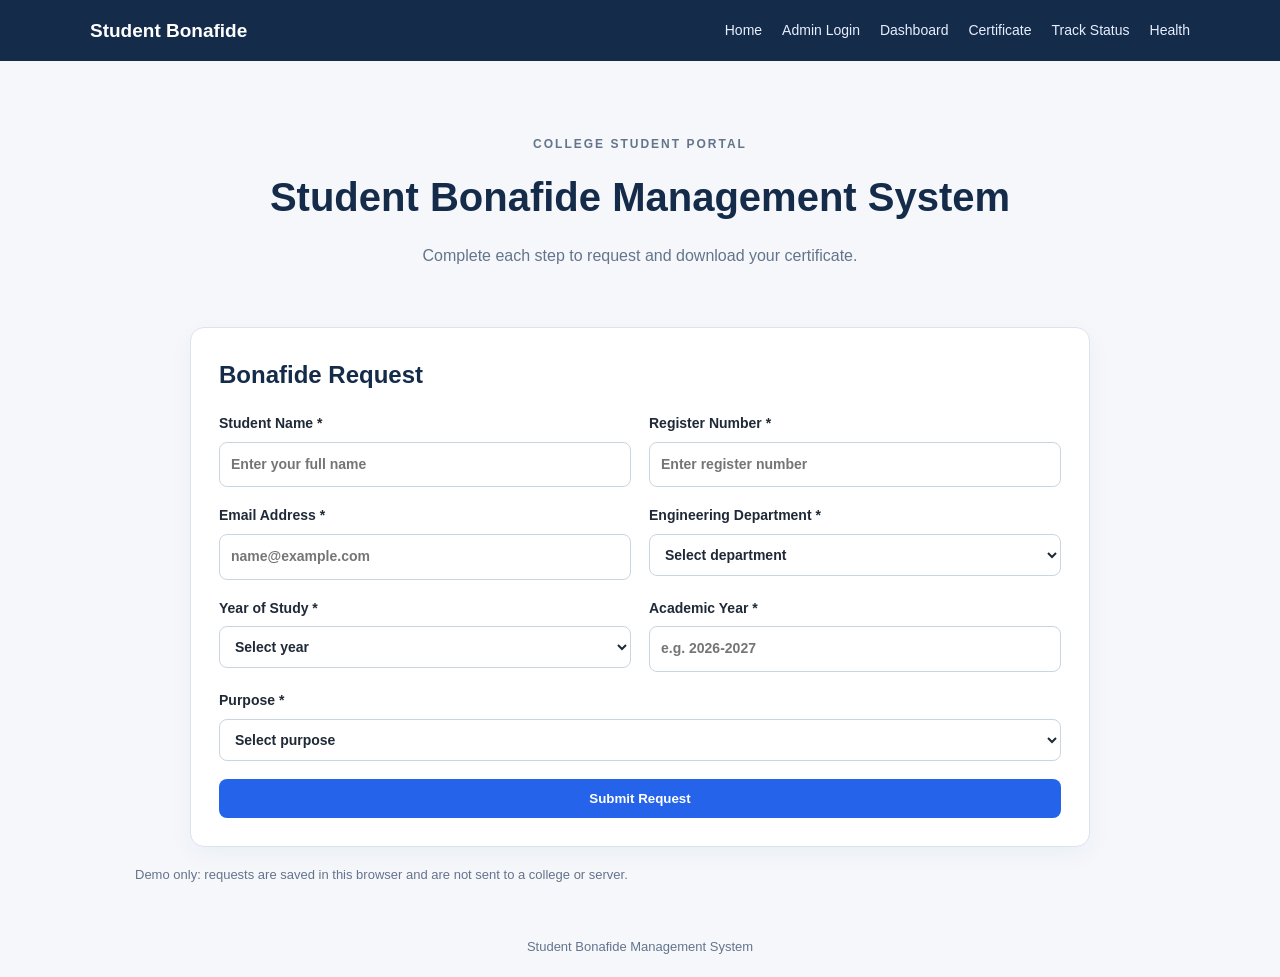
<file: index.html>
<!DOCTYPE html>
<html lang="en">
<head>
  <meta charset="UTF-8">
  <meta name="viewport" content="width=device-width, initial-scale=1.0">
  <title>Student Bonafide Management</title>
  <link rel="stylesheet" href="./style.css?v=2">
</head>
<body>
<header class="topbar">
  <a class="brand" href="index.html">Student Bonafide</a>
<nav>
    <a href="index.html">Home</a>
    <a href="admin_login.html">Admin Login</a>
    <a href="dashboard.html">Dashboard</a>
    <a href="certificate.html">Certificate</a>
    <a href="track.html">Track Status</a>
    <a href="health.html">Health</a>
</nav>
</header>
<main class="container">
  <div id="notice" aria-live="polite"></div>
  <section class="hero">
    <p class="eyebrow">COLLEGE STUDENT PORTAL</p>
    <h1>Student Bonafide Management System</h1>
    <p>Complete each step to request and download your certificate.</p>
  </section>

  <section class="panel wizard-slide" id="step-1">
    <h2>Bonafide Request</h2>
    <form id="request-form" class="form-grid">
      <label>Student Name *<input name="student_name" required maxlength="120" placeholder="Enter your full name"></label>
      <label>Register Number *<input name="register_number" required maxlength="40" placeholder="Enter register number"></label>
      <label>Email Address *<input type="email" name="email" required maxlength="150" placeholder="name@example.com"></label>
      <label>Engineering Department *<select name="department" required><option value="">Select department</option><option>Computer Science Engineering</option><option>Information Technology</option><option>Electronics and Communication Engineering</option><option>Electrical and Electronics Engineering</option><option>Mechanical Engineering</option><option>Civil Engineering</option><option>Other Engineering Department</option></select></label>
      <label>Year of Study *<select name="year" required><option value="">Select year</option><option>I Year</option><option>II Year</option><option>III Year</option><option>IV Year</option></select></label>
      <label>Academic Year *<input name="academic_year" required maxlength="20" placeholder="e.g. 2026-2027"></label>
      <label class="full">Purpose *<select name="purpose" required><option value="">Select purpose</option><option>Scholarship</option><option>Education Loan</option><option>Passport</option><option>Bank Account</option><option>Internship</option><option>Other</option></select></label>
      <button class="btn full" type="submit">Submit Request</button>
    </form>
  </section>

  <section class="panel wizard-slide" id="step-2" hidden>
    <h2>College Review</h2>
    <p>Track with the application ID and email address from your request.</p>
    <form id="track-form" class="form-grid one-col">
      <label>Application ID *<input type="number" min="1" name="request_id" required></label>
      <label>Email Address *<input type="email" name="email" required></label>
      <button class="btn" type="submit">Check Request</button>
    </form>
    <div id="track-result" aria-live="polite"></div>
    <div class="wizard-actions">
      <button class="btn secondary" type="button" data-back="1">Back</button>
      <button class="btn" id="review-complete" type="button" disabled>College Review Complete — Next</button>
    </div>
  </section>

  <section class="panel wizard-slide" id="step-3" hidden>
    <h2>Fee Dues</h2>
    <p>Enter the fee balance. Enter 0 if there are no dues or all dues have been cleared.</p>
    <label class="fee-entry">Fee dues (₹)<input id="wizard-fee-dues" type="number" min="0" step="0.01" placeholder="Enter amount; 0 = Nil"></label>
    <div id="fee-status" aria-live="polite"></div>
    <div class="wizard-actions">
      <button class="btn secondary" type="button" data-back="2">Back</button>
      <button class="btn" id="save-fees" type="button">Save Fee Dues</button>
      <button class="btn" id="to-office-manager" type="button" disabled>Next: Office Manager</button>
    </div>
  </section>

  <section class="panel wizard-slide" id="step-4" hidden>
    <h2>Office Manager Approval</h2>
    <p id="office-manager-status">Pending</p>
    <div class="wizard-actions">
      <button class="btn secondary" type="button" data-back="3">Back</button>
      <button class="btn" id="approve-office-manager" type="button" disabled>Approve — Next</button>
    </div>
  </section>

  <section class="panel wizard-slide" id="step-5" hidden>
    <h2>Principal Approval</h2>
    <p id="principal-status">Pending</p>
    <div class="wizard-actions">
      <button class="btn secondary" type="button" data-back="4">Back</button>
      <button class="btn" id="approve-principal" type="button" disabled>Approve — View Certificate</button>
    </div>
  </section>

  <section class="panel wizard-slide" id="step-6" hidden>
    <h2>Bonafide Certificate</h2>
    <section class="certificate" id="inline-certificate">
      <div class="cert-header">
        <p class="college-name">YOUR COLLEGE NAME</p>
        <h1>BONAFIDE CERTIFICATE</h1>
      </div>
      <hr>
      <p class="cert-body">
        This is to certify that <b data-field="student_name"></b>
        (Register Number: <b data-field="register_number"></b>) is a bonafide student of this institution,
        pursuing <b data-field="year"></b> in the Department of <b data-field="department"></b>
        during the academic year <b data-field="academic_year"></b>.
      </p>
      <p class="cert-body">This certificate is issued for the purpose of <b data-field="purpose"></b>.</p>
      <div class="cert-bottom">
        <span>Date: <span data-field="request_date"></span></span>
        <span class="cert-signature">Principal / Authorized Signatory</span>
      </div>
      <button class="btn no-print" type="button" onclick="window.print()">Download / Print PDF</button>
    </section>
    <div class="wizard-actions"><button class="btn secondary" type="button" data-back="5">Back</button></div>
  </section>

  <p class="hint">Demo only: requests are saved in this browser and are not sent to a college or server.</p>
</main>
<footer>Student Bonafide Management System</footer>
<script src="./script.js"></script>
</body>
</html>
</file>
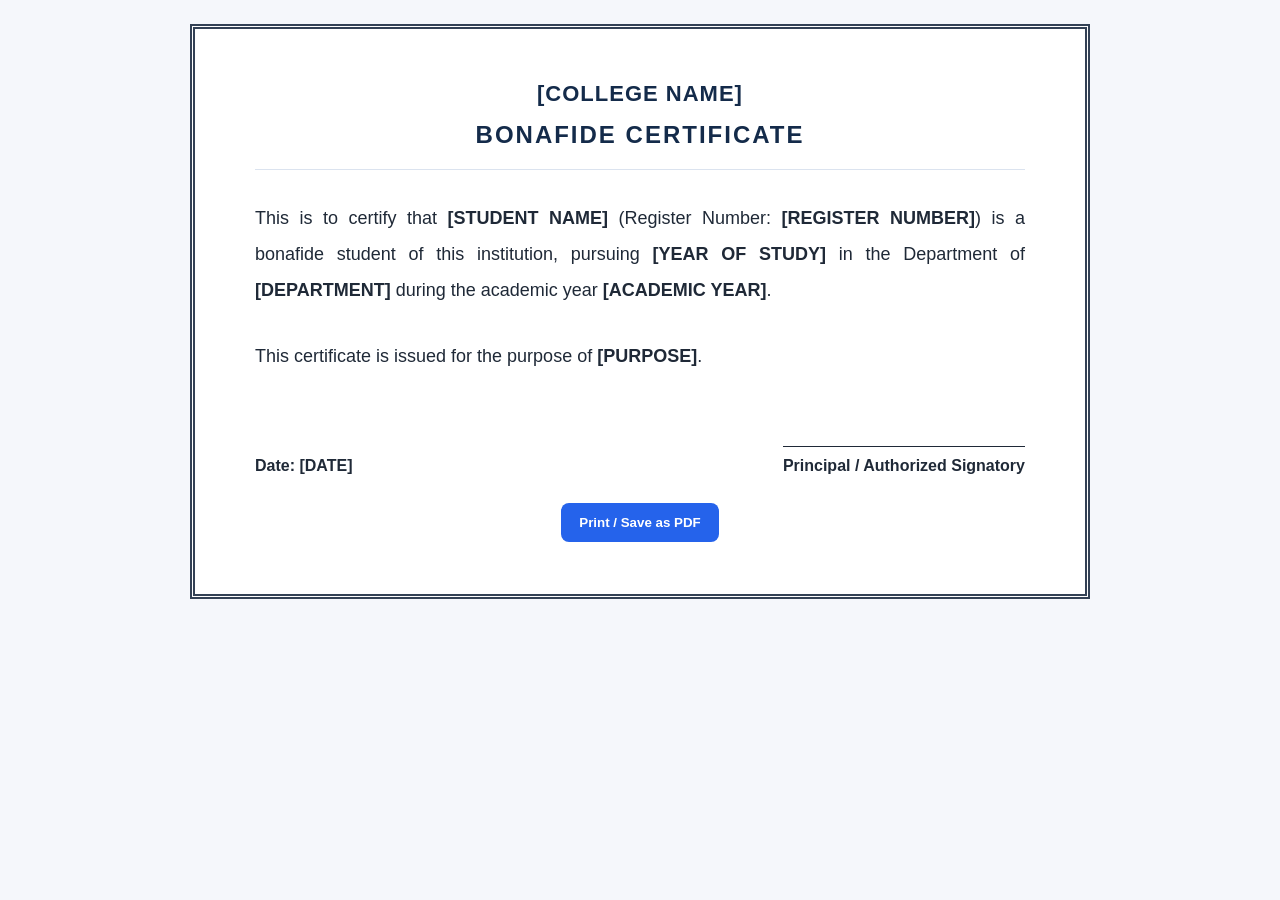
<file: certificate_template.html>
<!DOCTYPE html>
<html lang="en">
<head>
  <meta charset="UTF-8">
  <meta name="viewport" content="width=device-width, initial-scale=1.0">
  <title>Bonafide Certificate Template</title>
  <style>
    * { box-sizing: border-box; }
    body { margin: 0; padding: 24px; background: #f5f7fb; color: #1f2937; font-family: Arial, Helvetica, sans-serif; }
    .container { max-width: 900px; margin: 0 auto; }
    .certificate { margin: 0 auto; padding: 52px 60px; background: #fff; border: 5px double #334155; text-align: center; }
    .cert-header { color: #142b4a; }
    .college-name { margin: 0 0 14px; font-size: 22px; font-weight: 700; letter-spacing: 1px; }
    h1 { margin: 0 0 20px; letter-spacing: 2px; }
    hr { border: 0; border-top: 1px solid #dbe3ef; }
    .cert-body { margin: 30px 0; font-size: 18px; line-height: 2; text-align: justify; }
    .cert-bottom { display: flex; justify-content: space-between; align-items: flex-end; gap: 24px; margin-top: 72px; font-weight: 700; text-align: left; }
    .cert-signature { min-width: 220px; padding-top: 10px; border-top: 1px solid #1f2937; text-align: center; }
    .btn { display: inline-block; margin-top: 28px; padding: 12px 18px; border: 0; border-radius: 8px; background: #2563eb; color: #fff; font-weight: 700; cursor: pointer; }
    @media (max-width: 600px) {
      body { padding: 12px; }
      .certificate { padding: 28px 22px; }
      .cert-body { font-size: 16px; }
      .cert-bottom { align-items: flex-start; flex-direction: column; gap: 42px; }
    }
    @media print {
      body { padding: 0; background: #fff; }
      .certificate { min-height: 95vh; border-color: #333; }
      .no-print { display: none; }
    }
  </style>
</head>
<body>
<main class="container">
  <section class="certificate">
    <div class="cert-header">
      <p class="college-name">[COLLEGE NAME]</p>
      <h1>BONAFIDE CERTIFICATE</h1>
    </div>
    <hr>
    <p class="cert-body">
      This is to certify that <b>[STUDENT NAME]</b>
      (Register Number: <b>[REGISTER NUMBER]</b>) is a bonafide student of this institution,
      pursuing <b>[YEAR OF STUDY]</b> in the Department of <b>[DEPARTMENT]</b>
      during the academic year <b>[ACADEMIC YEAR]</b>.
    </p>
    <p class="cert-body">
      This certificate is issued for the purpose of <b>[PURPOSE]</b>.
    </p>
    <div class="cert-bottom">
      <span>Date: [DATE]</span>
      <span class="cert-signature">Principal / Authorized Signatory</span>
    </div>
    <button class="btn no-print" type="button" onclick="window.print()">Print / Save as PDF</button>
  </section>
</main>
</body>
</html>
</file>
<file: style.css>
:root{--navy:#142b4a;--blue:#2563eb;--pale:#eef4ff;--ink:#1f2937;--muted:#64748b;--line:#dbe3ef}
*{box-sizing:border-box}body{margin:0;background:#f5f7fb;color:var(--ink);font-family:Arial,Helvetica,sans-serif;line-height:1.55}
[hidden]{display:none!important}
.topbar{background:var(--navy);color:white;padding:16px max(5%,calc((100% - 1100px)/2));display:flex;justify-content:space-between;align-items:center;gap:18px}
.brand{color:white;text-decoration:none;font-weight:700;font-size:19px}.topbar nav{display:flex;gap:20px;flex-wrap:wrap}.topbar nav a{color:#e7efff;text-decoration:none;font-size:14px}
.container{max-width:1050px;margin:32px auto;padding:0 20px;min-height:75vh}.hero{text-align:center;padding:30px 10px 24px}.hero h1{color:var(--navy);font-size:clamp(28px,4vw,40px);margin:6px 0}.hero p{color:var(--muted)}.eyebrow{letter-spacing:2px;color:var(--blue);font-weight:bold;font-size:12px}
.panel{background:white;border:1px solid var(--line);border-radius:14px;padding:28px;box-shadow:0 8px 25px #1e3a5f0b;margin:18px auto}.panel h1,.panel h2{color:var(--navy);margin-top:0}.narrow{max-width:600px}
.form-grid{display:grid;grid-template-columns:1fr 1fr;gap:18px}.form-grid label{display:flex;flex-direction:column;gap:7px;font-size:14px;font-weight:600}.form-grid input,.form-grid select,.form-grid textarea,.action-form select{width:100%;border:1px solid #cbd5e1;border-radius:8px;padding:11px;font:inherit;background:white;color:var(--ink)}.form-grid input:focus,.form-grid select:focus,.form-grid textarea:focus{outline:2px solid #bfdbfe;border-color:var(--blue)}.full{grid-column:1/-1}.one-col{grid-template-columns:1fr}
.btn{border:0;border-radius:8px;background:var(--blue);color:white;padding:12px 18px;font-weight:700;cursor:pointer;text-decoration:none;display:inline-block;text-align:center}.btn:hover{background:#1d4ed8}.btn.secondary{background:#475569}.btn.small{padding:8px 10px;font-size:12px}
.info-row{display:grid;grid-template-columns:repeat(3,1fr);gap:15px;margin:20px 0}.mini-card,.result-card{background:white;border:1px solid var(--line);border-radius:12px;padding:18px}.mini-card h3{color:var(--navy);margin:0}.mini-card p,.hint{color:var(--muted);font-size:13px}
.alert{padding:12px 16px;border-radius:8px;margin:12px 0}.alert.success{background:#dcfce7;color:#166534}.alert.error{background:#fee2e2;color:#991b1b}
.status{font-size:12px;font-weight:bold;padding:5px 9px;border-radius:20px;white-space:nowrap}.status.pending{background:#fef3c7;color:#92400e}.status.approved{background:#dcfce7;color:#166534}.status.rejected{background:#fee2e2;color:#991b1b}
.result-card{margin-top:22px}.page-heading{display:flex;justify-content:space-between;align-items:center;margin:20px 0}.page-heading h1{margin:0;color:var(--navy)}
.table-wrap{overflow-x:auto;background:white;border:1px solid var(--line);border-radius:12px}table{border-collapse:collapse;width:100%;min-width:1450px;font-size:13px}th,td{text-align:left;vertical-align:top;padding:12px;border-bottom:1px solid var(--line)}th{background:#edf3fc;color:var(--navy)}td button{margin-top:8px}td input[type=number],td select{width:150px;max-width:100%;border:1px solid #cbd5e1;border-radius:6px;padding:8px;font:inherit}.btn:disabled{background:#94a3b8;cursor:not-allowed}.empty{text-align:center;color:var(--muted);padding:25px}
.steps-list{padding-left:24px}.steps-list li{padding:7px 0}.workflow-list{padding-left:22px;line-height:1.9}.workflow-list li.done{color:#166534}.workflow-list li.pending-step{color:var(--muted)}
.wizard-progress{display:grid;grid-template-columns:repeat(6,1fr);gap:8px;list-style:none;padding:0;margin:20px auto;max-width:1050px}.wizard-progress li{padding:10px 6px;border-radius:8px;background:#e2e8f0;color:#475569;text-align:center;font-size:13px;font-weight:700}.wizard-progress li.active{background:var(--blue);color:white}.wizard-progress li.complete{background:#dcfce7;color:#166534}.wizard-slide{max-width:900px;min-height:260px}.wizard-actions{display:flex;flex-wrap:wrap;gap:10px;margin-top:24px}.fee-entry{display:flex;flex-direction:column;gap:8px;max-width:360px;font-weight:700}.fee-entry input{padding:12px;border:1px solid #cbd5e1;border-radius:8px;font:inherit}
.certificate{max-width:850px;margin:25px auto;background:white;border:5px double #334155;padding:52px 60px;text-align:center;box-shadow:0 8px 25px #1e3a5f12}.cert-header{text-align:center;color:var(--navy)}.cert-header .college-name{font-size:22px;font-weight:700;letter-spacing:1px;margin:0 0 14px}.cert-header h1{letter-spacing:2px;margin:0 0 20px}.certificate hr{border:0;border-top:1px solid var(--line)}.cert-body{font-size:18px;line-height:2;text-align:justify;margin:30px 0}.cert-bottom{display:flex;justify-content:space-between;align-items:flex-end;margin-top:72px;font-weight:bold;text-align:left}.cert-signature{min-width:220px;border-top:1px solid var(--ink);padding-top:10px;text-align:center}
footer{text-align:center;color:var(--muted);padding:20px;font-size:13px}
@media(max-width:650px){.topbar{align-items:flex-start;flex-direction:column}.form-grid,.info-row{grid-template-columns:1fr}.panel{padding:20px}.cert-bottom{gap:45px;align-items:flex-start;flex-direction:column}.certificate{padding:28px 22px}.cert-body{font-size:16px}}
@media(max-width:700px){.wizard-progress{grid-template-columns:repeat(3,1fr)}.wizard-progress li{font-size:12px}}
@media print{body{background:white}.topbar,footer,.no-print,.alert{display:none!important}.container{margin:0;padding:0;min-height:0}.certificate{box-shadow:none;margin:0 auto;border:5px double #333;max-width:none;min-height:95vh;display:flex;flex-direction:column;justify-content:center}.cert-bottom{margin-top:85px}}
</file>
